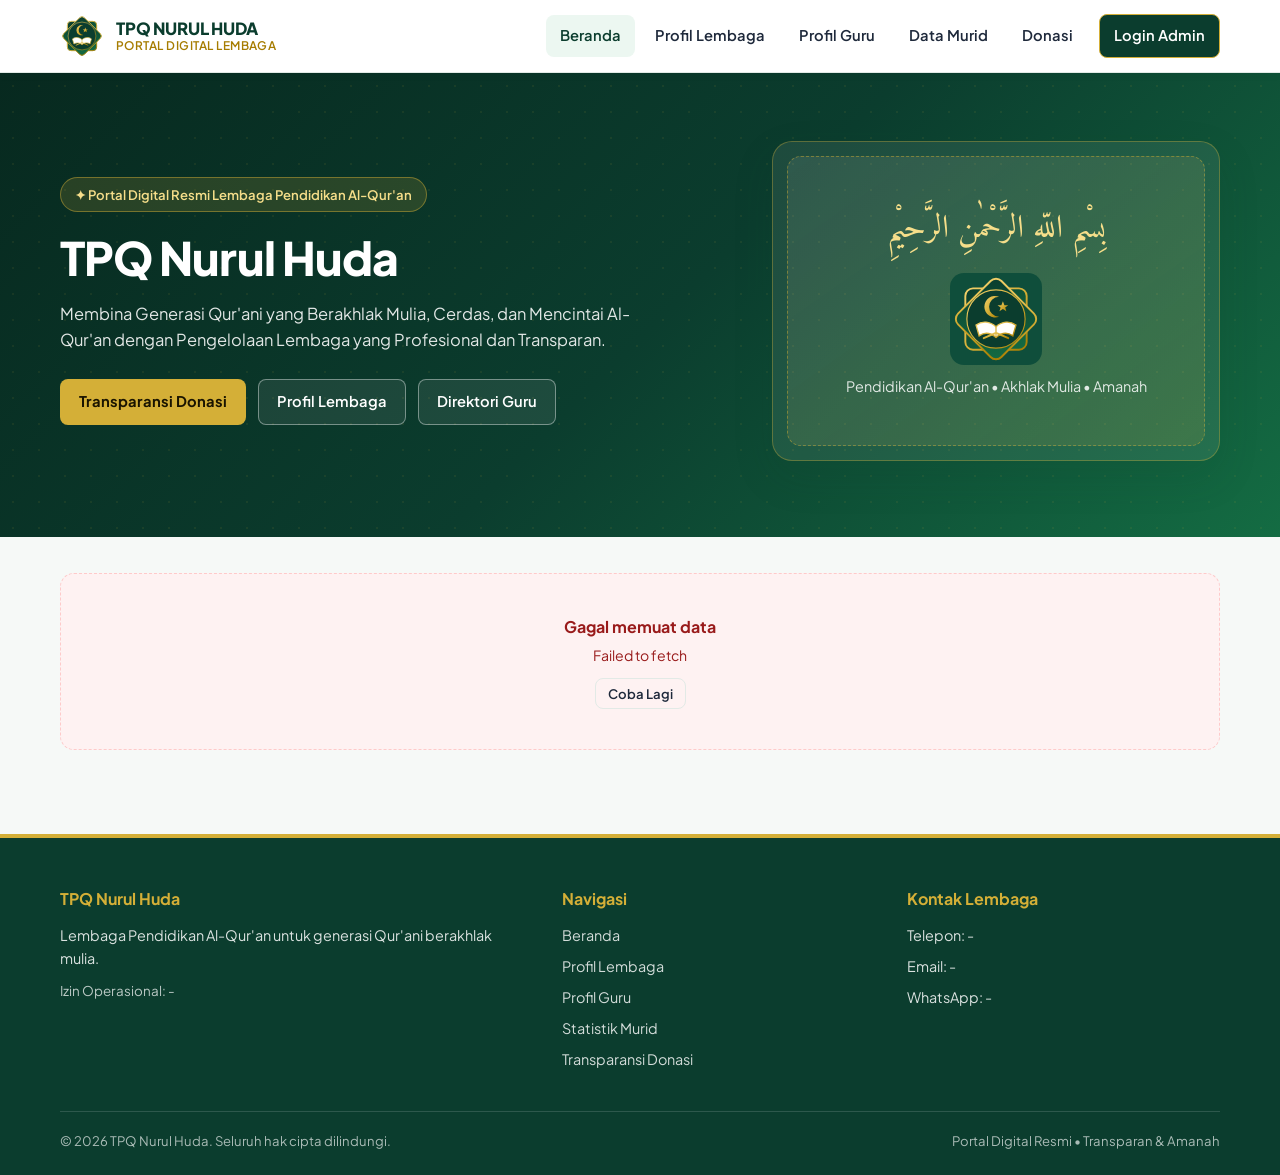
<file: index.html>
<!DOCTYPE html>
<html lang="id">
<head>
  <meta charset="UTF-8">
  <meta name="viewport" content="width=device-width, initial-scale=1.0">
  <meta name="description" content="Portal Digital Resmi TPQ Nurul Huda - Lembaga Pendidikan Al-Qur'an, Profil Lembaga, Guru, Santri, dan Transparansi Donasi.">
  <title>Beranda | Portal Digital TPQ Nurul Huda</title>
  <link rel="preconnect" href="https://fonts.googleapis.com">
  <link rel="preconnect" href="https://fonts.gstatic.com" crossorigin>
  <link href="https://fonts.googleapis.com/css2?family=Amiri:wght@700&family=Plus+Jakarta+Sans:wght@400;600;700;800&display=swap" rel="stylesheet">
  <link rel="stylesheet" href="assets/css/style.css">
  <link rel="stylesheet" href="assets/css/responsive.css">
</head>
<body>
  <div id="public-navbar"></div>

  <header class="hero">
    <div class="container hero-grid">
      <div>
        <div class="hero-badge">&#10022; Portal Digital Resmi Lembaga Pendidikan Al-Qur'an</div>
        <h1 id="hero-title">TPQ Nurul Huda</h1>
        <p id="hero-subtitle">Membina Generasi Qur'ani yang Berakhlak Mulia, Cerdas, dan Mencintai Al-Qur'an dengan Pengelolaan Lembaga yang Profesional dan Transparan.</p>
        <div class="hero-actions">
          <a href="donasi.html" class="btn btn-gold">Transparansi Donasi</a>
          <a href="profil.html" class="btn btn-outline-light">Profil Lembaga</a>
          <a href="guru.html" class="btn btn-outline-light">Direktori Guru</a>
        </div>
      </div>
      <div class="hero-media-card" id="hero-media-box">
        <div class="hero-placeholder">
          <div class="arabic-calligraphy" lang="ar" dir="rtl">&#1576;&#1616;&#1587;&#1618;&#1605;&#1616; &#1575;&#1604;&#1604;&#1617;&#1607;&#1616; &#1575;&#1604;&#1585;&#1617;&#1614;&#1581;&#1618;&#1605;&#1648;&#1606;&#1616; &#1575;&#1604;&#1585;&#1617;&#1614;&#1581;&#1616;&#1610;&#1618;&#1605;&#1616;</div>
          <img src="assets/images/logo.svg" alt="Logo TPQ Nurul Huda" style="width:92px;height:92px;margin:10px auto;">
          <div style="font-size:0.9rem;color:rgba(255,255,255,0.85);">Pendidikan Al-Qur'an &bull; Akhlak Mulia &bull; Amanah</div>
        </div>
      </div>
    </div>
  </header>

  <main id="home-dynamic-content"></main>

  <div id="public-footer"></div>

  <script src="assets/js/config.js"></script>
  <script src="assets/js/api.js"></script>
  <script src="assets/js/app.js"></script>
  <script src="assets/js/dashboard.js"></script>
</body>
</html>
</file>
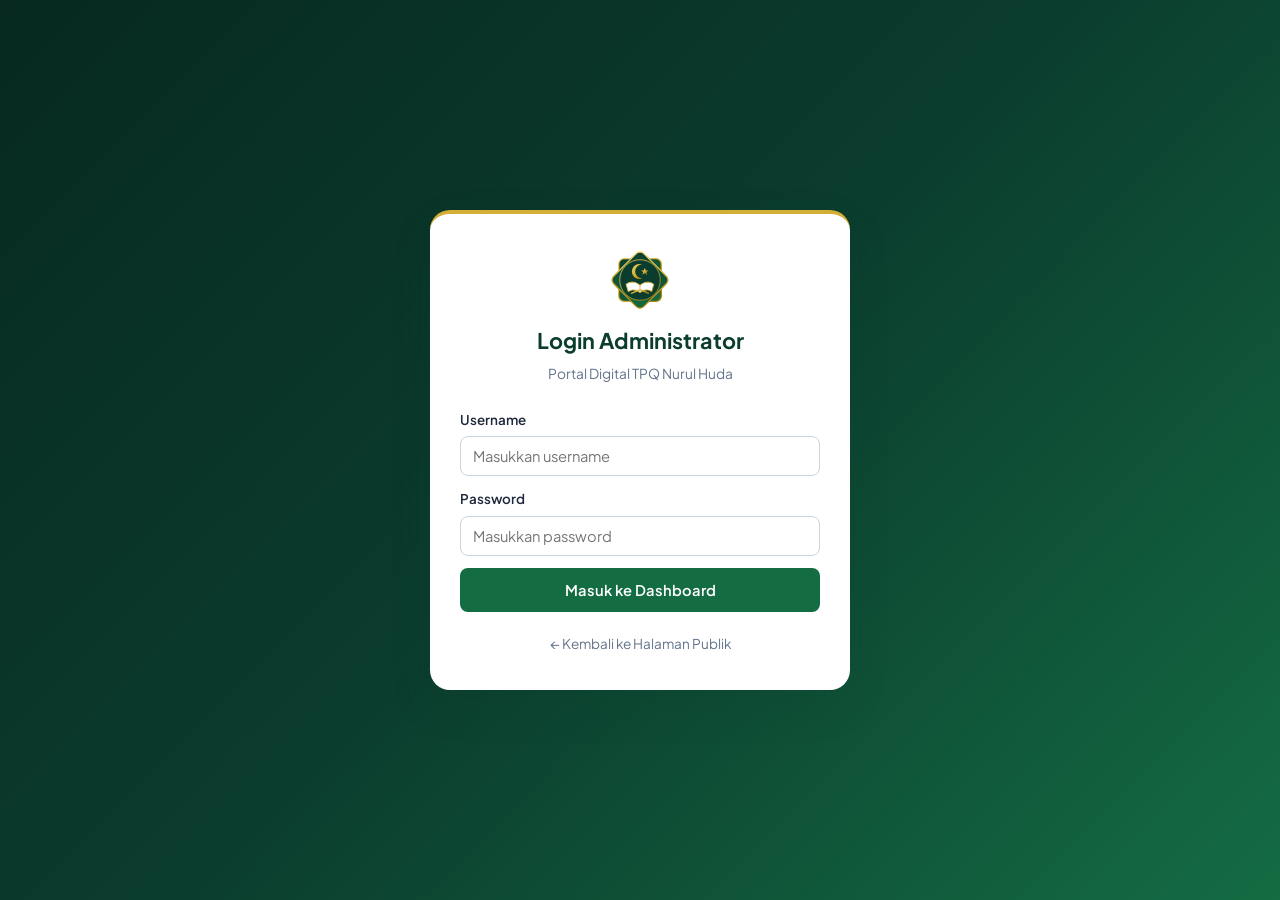
<file: admin.html>
<!DOCTYPE html>
<html lang="id">
<head>
  <meta charset="UTF-8">
  <meta name="viewport" content="width=device-width, initial-scale=1.0">
  <meta name="robots" content="noindex, nofollow">
  <title>Administrator | Portal Digital TPQ Nurul Huda</title>
  <link rel="preconnect" href="https://fonts.googleapis.com">
  <link rel="preconnect" href="https://fonts.gstatic.com" crossorigin>
  <link href="https://fonts.googleapis.com/css2?family=Plus+Jakarta+Sans:wght@400;600;700;800&display=swap" rel="stylesheet">
  <link rel="stylesheet" href="assets/css/style.css">
  <link rel="stylesheet" href="assets/css/admin.css">
  <link rel="stylesheet" href="assets/css/responsive.css">
</head>
<body>
  <!-- LOGIN VIEW -->
  <div id="admin-login-view" class="login-shell" style="display:none;">
    <div class="login-card">
      <div class="login-brand">
        <img src="assets/images/logo.svg" alt="Logo TPQ Nurul Huda">
        <h1>Login Administrator</h1>
        <p>Portal Digital TPQ Nurul Huda</p>
      </div>
      <form id="admin-login-form">
        <div class="form-group">
          <label for="login-username">Username</label>
          <input type="text" id="login-username" autocomplete="username" required placeholder="Masukkan username">
        </div>
        <div class="form-group">
          <label for="login-password">Password</label>
          <input type="password" id="login-password" autocomplete="current-password" required placeholder="Masukkan password">
        </div>
        <div id="login-error-msg" style="color:var(--danger);font-size:0.84rem;margin-bottom:12px;display:none;"></div>
        <button type="submit" id="login-submit-btn" class="btn btn-primary" style="width:100%;padding:12px;">Masuk ke Dashboard</button>
      </form>
      <div style="text-align:center;margin-top:18px;">
        <a href="index.html" style="font-size:0.85rem;color:var(--text-muted);">&larr; Kembali ke Halaman Publik</a>
      </div>
    </div>
  </div>

  <!-- DASHBOARD SHELL -->
  <div id="admin-app-view" class="admin-layout" style="display:none;">
    <div class="sidebar-overlay" id="sidebar-overlay"></div>
    <aside class="admin-sidebar" id="admin-sidebar">
      <div class="sidebar-brand">
        <img src="assets/images/logo.svg" alt="Logo">
        <div>
          <div class="sidebar-brand-title">TPQ NURUL HUDA</div>
          <div class="sidebar-brand-sub">Admin Dashboard</div>
        </div>
      </div>

      <nav class="sidebar-nav" id="admin-sidebar-nav">
        <div class="sidebar-group-label">Utama</div>
        <button class="sidebar-item" data-menu="dashboard" data-perm="dashboard">Dashboard</button>

        <div class="sidebar-group-label">Data Master</div>
        <button class="sidebar-item" data-menu="profil" data-perm="profil">Profil Lembaga</button>
        <button class="sidebar-item" data-menu="guru" data-perm="guru">Profil Guru</button>
        <button class="sidebar-item" data-menu="murid" data-perm="murid">Data Murid</button>
        <button class="sidebar-item" data-menu="rt" data-perm="rt">Wilayah RT</button>
        <button class="sidebar-item" data-menu="warga" data-perm="warga">Data Warga</button>

        <div class="sidebar-group-label">Donasi &amp; Keuangan</div>
        <button class="sidebar-item" data-menu="pengaturan_iuran" data-perm="pengaturan_iuran">Pengaturan Iuran Target</button>
        <button class="sidebar-item" data-menu="iuran_target" data-perm="iuran_target">Penerimaan Iuran Target</button>
        <button class="sidebar-item" data-menu="sumbangan_insidental" data-perm="sumbangan_insidental">Sumbangan Insidental</button>
        <button class="sidebar-item" data-menu="riwayat_transaksi" data-perm="riwayat_transaksi">Riwayat Transaksi</button>
        <button class="sidebar-item" data-menu="pengeluaran" data-perm="pengeluaran">Pengeluaran</button>
        <button class="sidebar-item" data-menu="saldo_keuangan" data-perm="saldo_keuangan">Saldo Keuangan</button>
        <button class="sidebar-item" data-menu="laporan" data-perm="laporan">Laporan Donasi</button>

        <div class="sidebar-group-label">Sistem &amp; Superadmin</div>
        <button class="sidebar-item" data-menu="settings" data-perm="settings">Pengaturan Website</button>
        <button class="sidebar-item" data-menu="users" data-perm="users">Manajemen Pengguna</button>
        <button class="sidebar-item" data-menu="audit_log" data-perm="audit_log">Audit Log</button>
      </nav>

      <div class="sidebar-footer">
        <a href="index.html" target="_blank" style="color:var(--gold);display:block;margin-bottom:8px;">Lihat Website Publik &nearr;</a>
        <button class="btn btn-outline-light btn-sm" id="btn-logout-sidebar" style="width:100%;">Keluar (Logout)</button>
      </div>
    </aside>

    <div class="admin-main">
      <header class="admin-topbar">
        <div class="topbar-left">
          <button class="sidebar-mobile-toggle" id="sidebar-mobile-toggle" aria-label="Menu">&#9776;</button>
          <h1 class="topbar-title" id="admin-page-title">Dashboard</h1>
        </div>
        <div class="topbar-right">
          <span class="user-pill" id="admin-user-pill">Admin</span>
        </div>
      </header>

      <main class="admin-content" id="admin-content-area"></main>
    </div>
  </div>

  <script src="assets/js/config.js"></script>
  <script src="assets/js/api.js"></script>
  <script src="assets/js/app.js"></script>
  <script src="assets/js/export.js"></script>
  <script src="assets/js/laporan.js"></script>
  <script src="assets/js/admin-donasi.js"></script>
  <script src="assets/js/admin.js"></script>
</body>
</html>
</file>
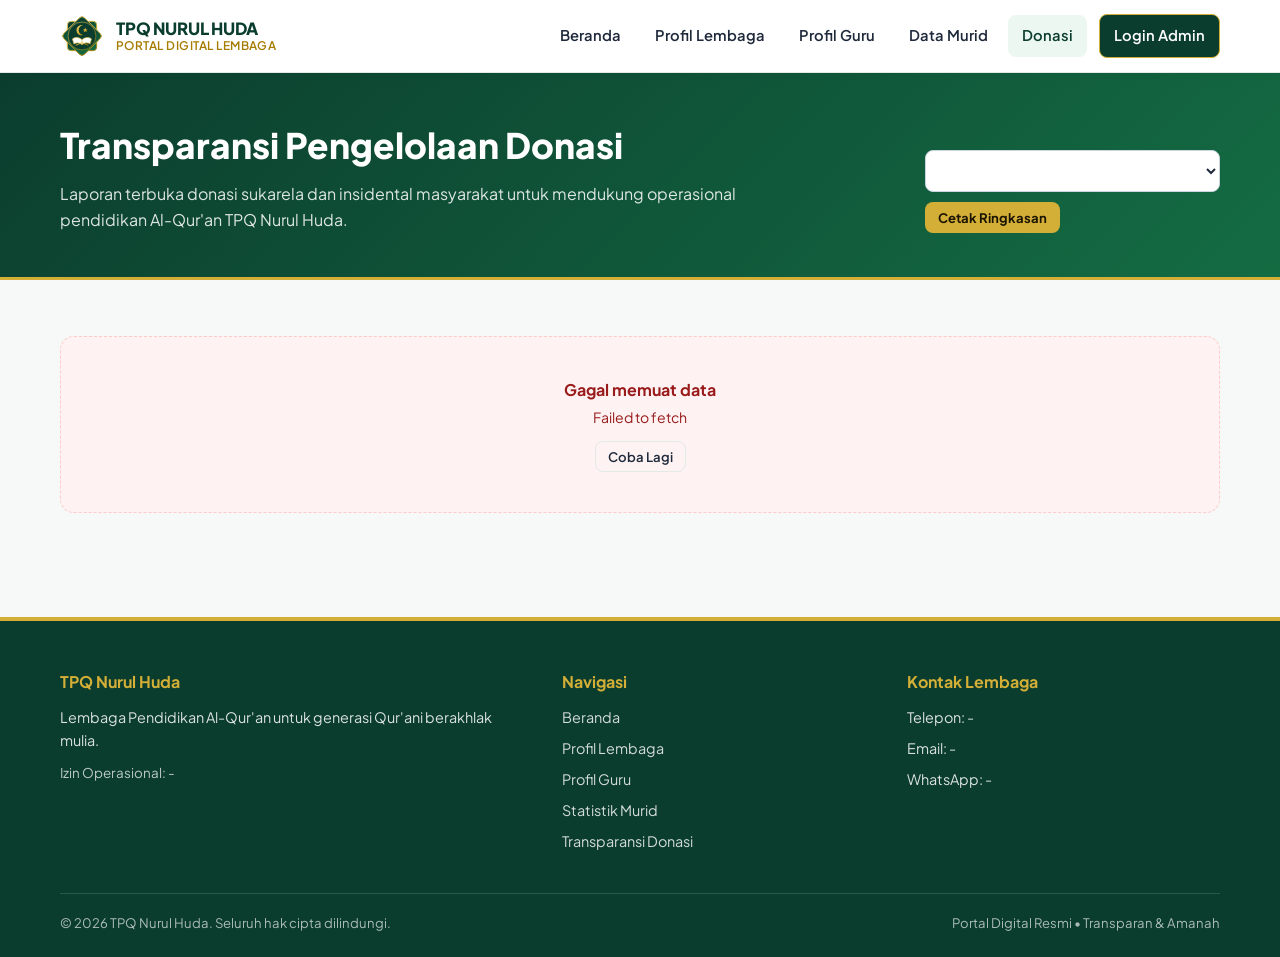
<file: donasi.html>
<!DOCTYPE html>
<html lang="id">
<head>
  <meta charset="UTF-8">
  <meta name="viewport" content="width=device-width, initial-scale=1.0">
  <meta name="description" content="Dashboard Transparansi Donasi Sukarela dan Insidental TPQ Nurul Huda.">
  <title>Transparansi Donasi | Portal Digital TPQ Nurul Huda</title>
  <link rel="preconnect" href="https://fonts.googleapis.com">
  <link rel="preconnect" href="https://fonts.gstatic.com" crossorigin>
  <link href="https://fonts.googleapis.com/css2?family=Plus+Jakarta+Sans:wght@400;600;700;800&display=swap" rel="stylesheet">
  <link rel="stylesheet" href="assets/css/style.css">
  <link rel="stylesheet" href="assets/css/responsive.css">
</head>
<body>
  <div id="public-navbar"></div>

  <header class="page-header">
    <div class="container" style="display:flex;align-items:flex-end;justify-content:space-between;flex-wrap:wrap;gap:16px;">
      <div>
        <h1>Transparansi Pengelolaan Donasi</h1>
        <p>Laporan terbuka donasi sukarela dan insidental masyarakat untuk mendukung operasional pendidikan Al-Qur'an TPQ Nurul Huda.</p>
      </div>
      <div style="display:flex;gap:10px;align-items:center;flex-wrap:wrap;">
        <select id="public-donasi-year" aria-label="Pilih Tahun Donasi" style="min-width:150px;"></select>
        <button id="btn-print-public-donasi" class="btn btn-gold btn-sm" type="button">Cetak Ringkasan</button>
      </div>
    </div>
  </header>

  <main class="section">
    <div class="container" id="donasi-public-content"></div>
  </main>

  <div id="public-footer"></div>

  <script src="assets/js/config.js"></script>
  <script src="assets/js/api.js"></script>
  <script src="assets/js/app.js"></script>
  <script src="assets/js/export.js"></script>
  <script src="assets/js/donasi.js"></script>
</body>
</html>
</file>
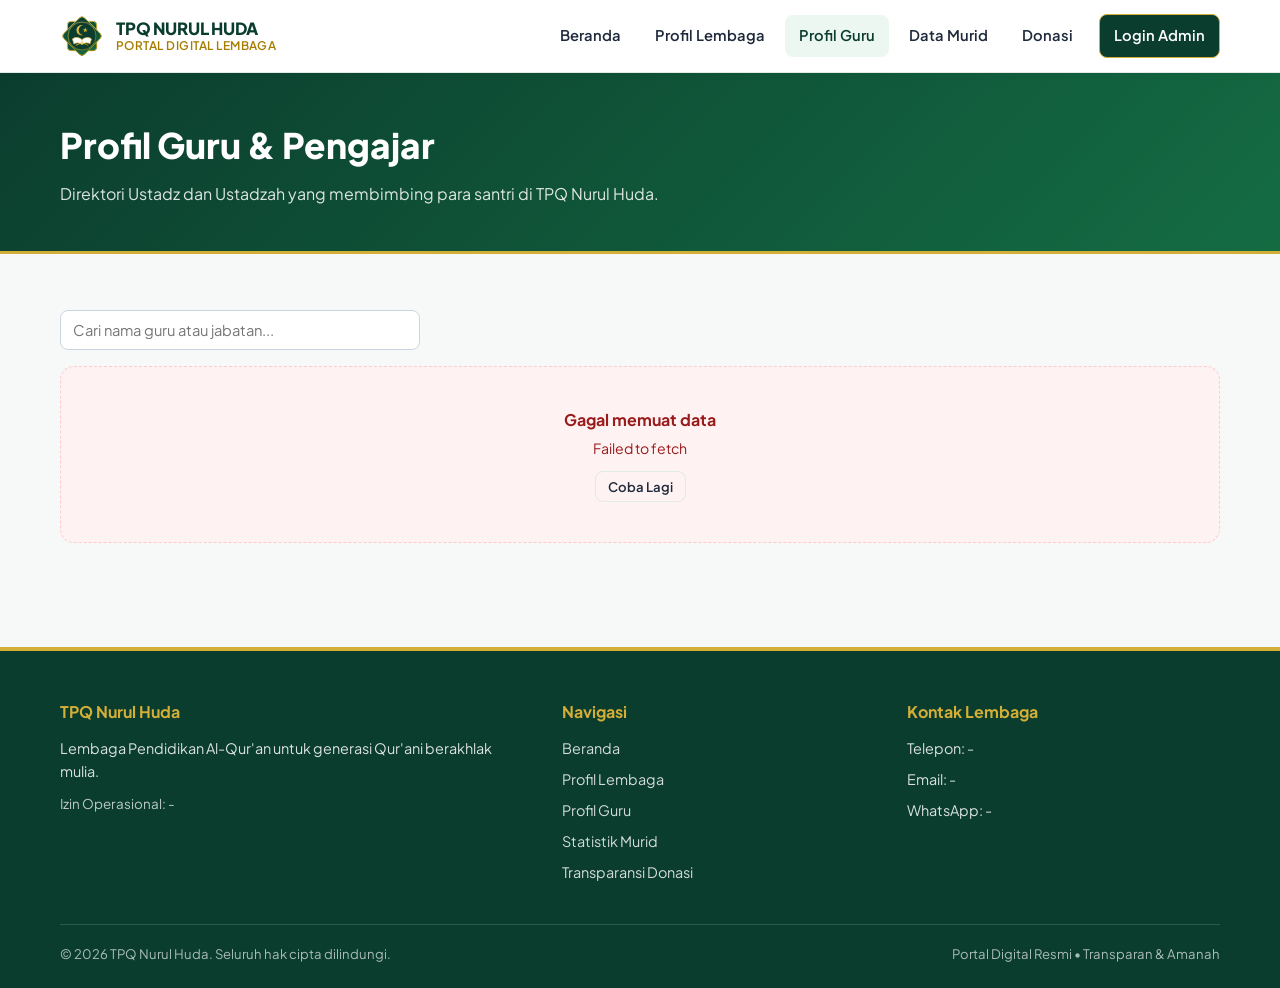
<file: guru.html>
<!DOCTYPE html>
<html lang="id">
<head>
  <meta charset="UTF-8">
  <meta name="viewport" content="width=device-width, initial-scale=1.0">
  <meta name="description" content="Direktori Ustadz dan Ustadzah TPQ Nurul Huda.">
  <title>Profil Guru | Portal Digital TPQ Nurul Huda</title>
  <link rel="preconnect" href="https://fonts.googleapis.com">
  <link rel="preconnect" href="https://fonts.gstatic.com" crossorigin>
  <link href="https://fonts.googleapis.com/css2?family=Plus+Jakarta+Sans:wght@400;600;700;800&display=swap" rel="stylesheet">
  <link rel="stylesheet" href="assets/css/style.css">
  <link rel="stylesheet" href="assets/css/responsive.css">
</head>
<body>
  <div id="public-navbar"></div>

  <header class="page-header">
    <div class="container">
      <h1>Profil Guru &amp; Pengajar</h1>
      <p>Direktori Ustadz dan Ustadzah yang membimbing para santri di TPQ Nurul Huda.</p>
    </div>
  </header>

  <main class="section">
    <div class="container">
      <div class="toolbar">
        <div class="toolbar-group" style="max-width:360px;width:100%;">
          <input type="search" id="guru-search-input" placeholder="Cari nama guru atau jabatan...">
        </div>
      </div>
      <div id="guru-grid-host"></div>
    </div>
  </main>

  <div id="public-footer"></div>

  <script src="assets/js/config.js"></script>
  <script src="assets/js/api.js"></script>
  <script src="assets/js/app.js"></script>
  <script src="assets/js/guru.js"></script>
</body>
</html>
</file>
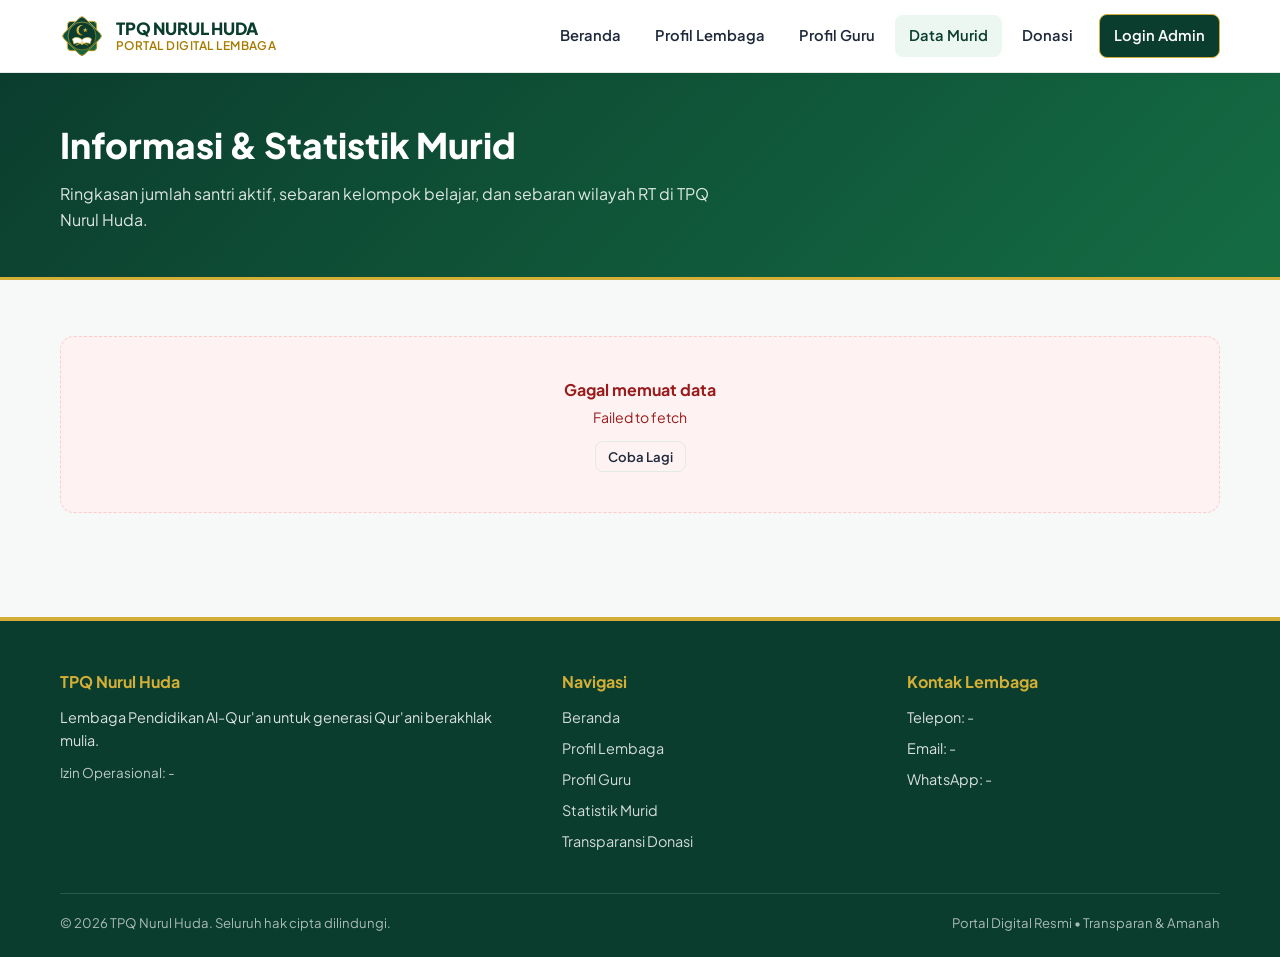
<file: murid.html>
<!DOCTYPE html>
<html lang="id">
<head>
  <meta charset="UTF-8">
  <meta name="viewport" content="width=device-width, initial-scale=1.0">
  <meta name="description" content="Informasi Publik & Statistik Santri TPQ Nurul Huda.">
  <title>Data Murid | Portal Digital TPQ Nurul Huda</title>
  <link rel="preconnect" href="https://fonts.googleapis.com">
  <link rel="preconnect" href="https://fonts.gstatic.com" crossorigin>
  <link href="https://fonts.googleapis.com/css2?family=Plus+Jakarta+Sans:wght@400;600;700;800&display=swap" rel="stylesheet">
  <link rel="stylesheet" href="assets/css/style.css">
  <link rel="stylesheet" href="assets/css/responsive.css">
</head>
<body>
  <div id="public-navbar"></div>

  <header class="page-header">
    <div class="container">
      <h1>Informasi &amp; Statistik Murid</h1>
      <p>Ringkasan jumlah santri aktif, sebaran kelompok belajar, dan sebaran wilayah RT di TPQ Nurul Huda.</p>
    </div>
  </header>

  <main class="section">
    <div class="container" id="murid-public-content"></div>
  </main>

  <div id="public-footer"></div>

  <script src="assets/js/config.js"></script>
  <script src="assets/js/api.js"></script>
  <script src="assets/js/app.js"></script>
  <script src="assets/js/murid.js"></script>
</body>
</html>
</file>
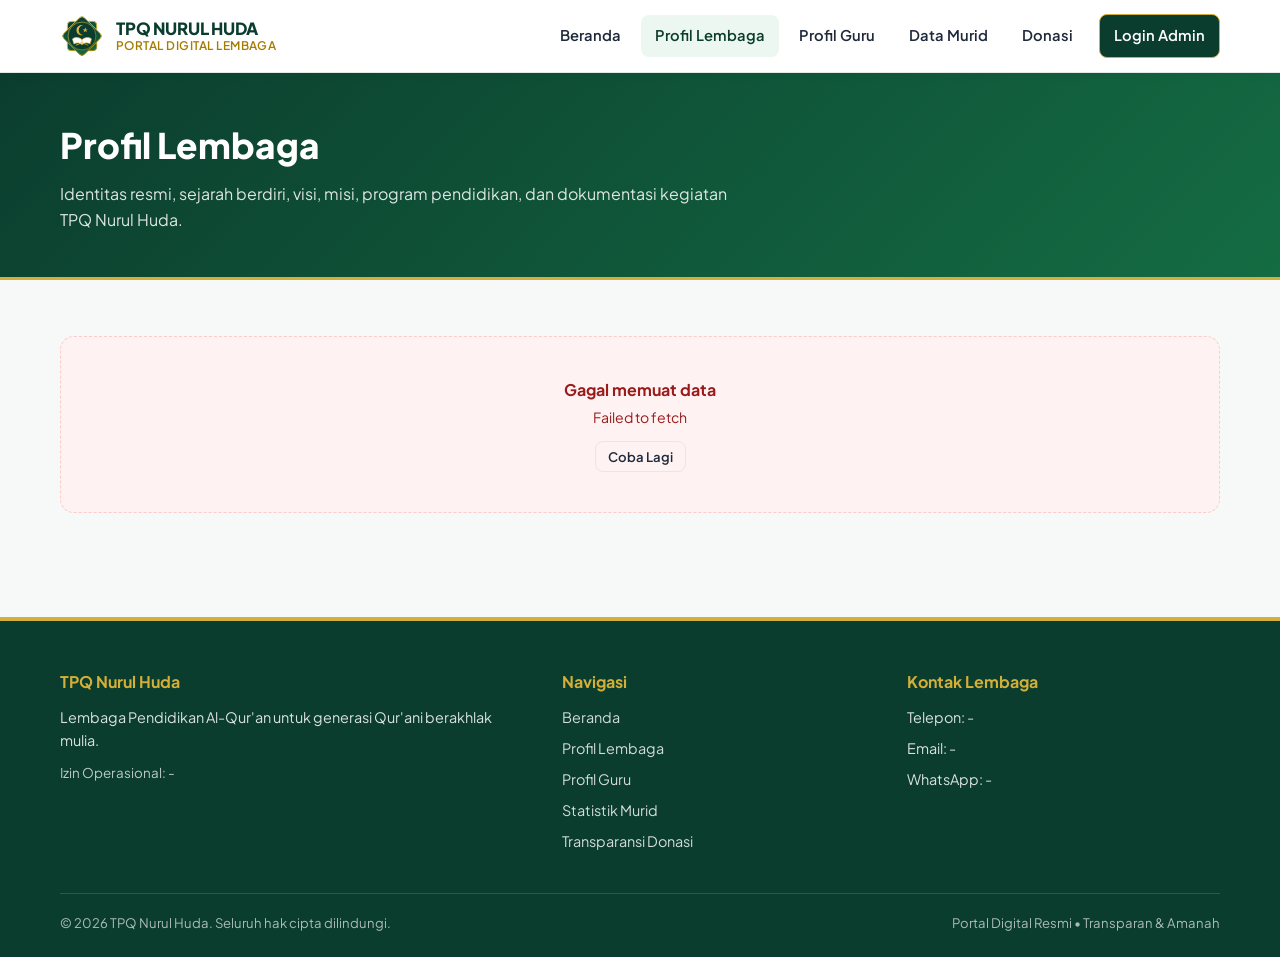
<file: profil.html>
<!DOCTYPE html>
<html lang="id">
<head>
  <meta charset="UTF-8">
  <meta name="viewport" content="width=device-width, initial-scale=1.0">
  <meta name="description" content="Profil Lembaga, Sejarah, Visi, Misi, dan Program Pendidikan TPQ Nurul Huda.">
  <title>Profil Lembaga | Portal Digital TPQ Nurul Huda</title>
  <link rel="preconnect" href="https://fonts.googleapis.com">
  <link rel="preconnect" href="https://fonts.gstatic.com" crossorigin>
  <link href="https://fonts.googleapis.com/css2?family=Plus+Jakarta+Sans:wght@400;600;700;800&display=swap" rel="stylesheet">
  <link rel="stylesheet" href="assets/css/style.css">
  <link rel="stylesheet" href="assets/css/responsive.css">
</head>
<body>
  <div id="public-navbar"></div>

  <header class="page-header">
    <div class="container">
      <h1>Profil Lembaga</h1>
      <p>Identitas resmi, sejarah berdiri, visi, misi, program pendidikan, dan dokumentasi kegiatan TPQ Nurul Huda.</p>
    </div>
  </header>

  <main class="section">
    <div class="container" id="profil-content"></div>
  </main>

  <div id="public-footer"></div>

  <script src="assets/js/config.js"></script>
  <script src="assets/js/api.js"></script>
  <script src="assets/js/app.js"></script>
  <script src="assets/js/profil.js"></script>
</body>
</html>
</file>
<file: assets/css/style.css>
/* ==========================================================================
   style.css - Design System "Elegant Islamic Modern"
   Portal Digital TPQ Nurul Huda
   ========================================================================== */

:root {
  --primary-dark: #0B3D2E;
  --primary: #146C43;
  --primary-light: #198754;
  --primary-soft: #ECF7F1;
  --gold: #D4AF37;
  --gold-dark: #A67C00;
  --gold-soft: #FBF6E6;
  --white: #FFFFFF;
  --bg: #F6F9F7;
  --surface: #FFFFFF;
  --border: #E2EAE6;
  --text: #1E293B;
  --text-muted: #64748B;
  --danger: #DC2626;
  --danger-soft: #FEF2F2;
  --warning: #D97706;
  --warning-soft: #FFFBEB;
  --info: #0284C7;
  --info-soft: #F0F9FF;
  --radius-sm: 8px;
  --radius-md: 14px;
  --radius-lg: 20px;
  --shadow-sm: 0 2px 8px rgba(11, 61, 46, 0.06);
  --shadow-md: 0 8px 24px rgba(11, 61, 46, 0.09);
  --shadow-lg: 0 16px 40px rgba(11, 61, 46, 0.14);
  --font-sans: 'Plus Jakarta Sans', -apple-system, BlinkMacSystemFont, 'Segoe UI', Roboto, sans-serif;
  --font-serif: 'Amiri', Georgia, serif;
}

*, *::before, *::after { box-sizing: border-box; }

html { scroll-behavior: smooth; }

body {
  margin: 0;
  font-family: var(--font-sans);
  color: var(--text);
  background: var(--bg);
  line-height: 1.6;
  -webkit-font-smoothing: antialiased;
  overflow-x: hidden;
}

img { max-width: 100%; height: auto; display: block; }
a { color: var(--primary); text-decoration: none; }
a:hover { color: var(--primary-dark); }

.container {
  width: 100%;
  max-width: 1200px;
  margin: 0 auto;
  padding: 0 20px;
}

/* ==================== NAVBAR ==================== */
.navbar {
  position: sticky;
  top: 0;
  z-index: 100;
  background: rgba(255, 255, 255, 0.96);
  backdrop-filter: blur(10px);
  border-bottom: 1px solid var(--border);
  box-shadow: var(--shadow-sm);
}

.navbar-inner {
  display: flex;
  align-items: center;
  justify-content: space-between;
  min-height: 72px;
  gap: 16px;
}

.brand {
  display: flex;
  align-items: center;
  gap: 12px;
  color: var(--primary-dark);
}

.brand img {
  width: 44px;
  height: 44px;
  object-fit: contain;
  border-radius: 10px;
}

.brand-text {
  display: flex;
  flex-direction: column;
  line-height: 1.2;
}

.brand-title {
  font-weight: 800;
  font-size: 1.05rem;
  color: var(--primary-dark);
  letter-spacing: -0.01em;
}

.brand-sub {
  font-size: 0.74rem;
  color: var(--gold-dark);
  font-weight: 600;
  letter-spacing: 0.04em;
  text-transform: uppercase;
}

.nav-links {
  display: flex;
  align-items: center;
  gap: 6px;
  list-style: none;
  margin: 0;
  padding: 0;
}

.nav-links a {
  display: inline-block;
  padding: 9px 14px;
  border-radius: var(--radius-sm);
  font-weight: 600;
  font-size: 0.92rem;
  color: var(--text);
  transition: background 0.2s, color 0.2s;
}

.nav-links a:hover,
.nav-links a.active {
  background: var(--primary-soft);
  color: var(--primary-dark);
}

.nav-links a.btn-login-nav {
  background: var(--primary-dark);
  color: var(--white);
  border: 1px solid var(--gold);
  margin-left: 6px;
}

.nav-links a.btn-login-nav:hover {
  background: var(--primary);
  color: var(--white);
}

.nav-toggle {
  display: none;
  background: var(--primary-soft);
  border: 1px solid var(--border);
  border-radius: var(--radius-sm);
  padding: 8px 12px;
  cursor: pointer;
  color: var(--primary-dark);
  font-size: 1.25rem;
  line-height: 1;
}

/* ==================== HERO & PAGE HEADER ==================== */
.hero {
  position: relative;
  background: linear-gradient(135deg, #07291F 0%, #0B3D2E 52%, #146C43 100%);
  color: var(--white);
  padding: 68px 0 76px;
  overflow: hidden;
}

.hero::before {
  content: '';
  position: absolute;
  inset: 0;
  opacity: 0.08;
  background-image: radial-gradient(var(--gold) 1.2px, transparent 1.2px);
  background-size: 26px 26px;
  pointer-events: none;
}

.hero-grid {
  position: relative;
  display: grid;
  grid-template-columns: 1.2fr 0.8fr;
  gap: 40px;
  align-items: center;
}

.hero-badge {
  display: inline-flex;
  align-items: center;
  gap: 8px;
  background: rgba(212, 175, 55, 0.16);
  border: 1px solid rgba(212, 175, 55, 0.45);
  color: #F6DE8A;
  padding: 6px 14px;
  border-radius: 999px;
  font-size: 0.82rem;
  font-weight: 600;
  margin-bottom: 18px;
}

.hero h1 {
  margin: 0 0 16px;
  font-size: clamp(1.9rem, 3.6vw, 2.9rem);
  line-height: 1.18;
  font-weight: 800;
  letter-spacing: -0.02em;
}

.hero p {
  margin: 0 0 26px;
  color: rgba(255, 255, 255, 0.88);
  font-size: 1.03rem;
  max-width: 580px;
}

.hero-actions {
  display: flex;
  flex-wrap: wrap;
  gap: 12px;
}

.hero-media-card {
  background: rgba(255, 255, 255, 0.08);
  border: 1px solid rgba(212, 175, 55, 0.35);
  border-radius: var(--radius-lg);
  padding: 14px;
  box-shadow: var(--shadow-lg);
}

.hero-media-card img {
  width: 100%;
  height: 310px;
  object-fit: cover;
  border-radius: 14px;
  background: #0F4E3B;
}

.hero-placeholder {
  width: 100%;
  height: 290px;
  border-radius: 14px;
  background: linear-gradient(145deg, rgba(255,255,255,0.08), rgba(212,175,55,0.14));
  display: flex;
  flex-direction: column;
  align-items: center;
  justify-content: center;
  text-align: center;
  padding: 24px;
  border: 1px dashed rgba(212, 175, 55, 0.45);
}

.hero-placeholder .arabic-calligraphy {
  font-family: var(--font-serif);
  font-size: 2rem;
  color: #F6DE8A;
  margin-bottom: 8px;
}

.page-header {
  background: linear-gradient(135deg, var(--primary-dark) 0%, var(--primary) 100%);
  color: var(--white);
  padding: 44px 0;
  border-bottom: 3px solid var(--gold);
}

.page-header h1 {
  margin: 0 0 8px;
  font-size: clamp(1.6rem, 3vw, 2.2rem);
  font-weight: 800;
}

.page-header p {
  margin: 0;
  color: rgba(255, 255, 255, 0.86);
  max-width: 680px;
}

/* ==================== BUTTONS ==================== */
.btn {
  display: inline-flex;
  align-items: center;
  justify-content: center;
  gap: 8px;
  padding: 10px 18px;
  border-radius: var(--radius-sm);
  font-family: inherit;
  font-size: 0.92rem;
  font-weight: 600;
  cursor: pointer;
  border: 1px solid transparent;
  transition: all 0.18s ease;
  text-decoration: none;
  white-space: nowrap;
}

.btn:disabled { opacity: 0.6; cursor: not-allowed; }

.btn-primary { background: var(--primary); color: var(--white); }
.btn-primary:hover { background: var(--primary-dark); color: var(--white); }

.btn-gold { background: var(--gold); color: #1A1400; font-weight: 700; }
.btn-gold:hover { background: #C29D29; color: #1A1400; }

.btn-outline { background: transparent; border-color: var(--border); color: var(--text); }
.btn-outline:hover { background: var(--primary-soft); border-color: var(--primary); color: var(--primary-dark); }

.btn-outline-light { background: rgba(255,255,255,0.08); border-color: rgba(255,255,255,0.4); color: var(--white); }
.btn-outline-light:hover { background: rgba(255,255,255,0.18); color: var(--white); }

.btn-danger { background: var(--danger); color: var(--white); }
.btn-danger:hover { background: #B91C1C; color: var(--white); }

.btn-sm { padding: 6px 12px; font-size: 0.82rem; }

/* ==================== SECTIONS & CARDS ==================== */
.section { padding: 56px 0; }
.section-alt { background: var(--white); border-top: 1px solid var(--border); border-bottom: 1px solid var(--border); }

.section-header {
  display: flex;
  align-items: flex-end;
  justify-content: space-between;
  gap: 16px;
  margin-bottom: 28px;
  flex-wrap: wrap;
}

.section-kicker {
  font-size: 0.78rem;
  text-transform: uppercase;
  letter-spacing: 0.08em;
  color: var(--gold-dark);
  font-weight: 700;
  margin-bottom: 4px;
}

.section-title {
  margin: 0;
  font-size: clamp(1.35rem, 2.4vw, 1.85rem);
  color: var(--primary-dark);
  font-weight: 800;
}

.card {
  background: var(--surface);
  border: 1px solid var(--border);
  border-radius: var(--radius-md);
  padding: 22px;
  box-shadow: var(--shadow-sm);
}

.card-header {
  display: flex;
  align-items: center;
  justify-content: space-between;
  gap: 12px;
  margin-bottom: 16px;
  padding-bottom: 12px;
  border-bottom: 1px solid var(--border);
  flex-wrap: wrap;
}

.card-title {
  margin: 0;
  font-size: 1.05rem;
  font-weight: 700;
  color: var(--primary-dark);
}

/* ==================== STAT CARDS ==================== */
.stats-grid {
  display: grid;
  grid-template-columns: repeat(4, 1fr);
  gap: 18px;
}

.stats-grid-3 {
  display: grid;
  grid-template-columns: repeat(3, 1fr);
  gap: 18px;
}

.stat-card {
  background: var(--surface);
  border: 1px solid var(--border);
  border-radius: var(--radius-md);
  padding: 20px;
  box-shadow: var(--shadow-sm);
  border-top: 3px solid var(--primary);
}

.stat-card.gold { border-top-color: var(--gold); }
.stat-card.dark { border-top-color: var(--primary-dark); }
.stat-card.info { border-top-color: var(--info); }

.stat-label {
  font-size: 0.82rem;
  color: var(--text-muted);
  font-weight: 600;
  margin-bottom: 6px;
}

.stat-value {
  font-size: 1.55rem;
  font-weight: 800;
  color: var(--primary-dark);
  line-height: 1.2;
}

.stat-sub {
  font-size: 0.78rem;
  color: var(--text-muted);
  margin-top: 6px;
}

/* ==================== PROGRESS BAR ==================== */
.progress-wrap {
  width: 100%;
  height: 12px;
  background: var(--primary-soft);
  border-radius: 999px;
  overflow: hidden;
  border: 1px solid var(--border);
}

.progress-bar {
  height: 100%;
  background: linear-gradient(90deg, var(--primary) 0%, var(--gold) 100%);
  border-radius: 999px;
  transition: width 0.4s ease;
}

/* ==================== GRID LAYOUTS ==================== */
.grid-2 { display: grid; grid-template-columns: repeat(2, 1fr); gap: 22px; }
.grid-3 { display: grid; grid-template-columns: repeat(3, 1fr); gap: 22px; }
.grid-4 { display: grid; grid-template-columns: repeat(4, 1fr); gap: 20px; }

/* ==================== GURU CARDS ==================== */
.guru-card {
  background: var(--surface);
  border: 1px solid var(--border);
  border-radius: var(--radius-md);
  overflow: hidden;
  box-shadow: var(--shadow-sm);
  transition: transform 0.2s, box-shadow 0.2s;
  display: flex;
  flex-direction: column;
}

.guru-card:hover { transform: translateY(-3px); box-shadow: var(--shadow-md); }

.guru-photo {
  width: 100%;
  height: 210px;
  background: linear-gradient(135deg, var(--primary-soft), var(--gold-soft));
  display: flex;
  align-items: center;
  justify-content: center;
  overflow: hidden;
}

.guru-photo img { width: 100%; height: 100%; object-fit: cover; }

.guru-avatar-fallback {
  width: 84px;
  height: 84px;
  border-radius: 50%;
  background: var(--primary-dark);
  color: var(--gold);
  display: flex;
  align-items: center;
  justify-content: center;
  font-size: 1.9rem;
  font-weight: 800;
  border: 2px solid var(--gold);
}

.guru-body { padding: 18px; flex: 1; }
.guru-name { margin: 0 0 4px; font-size: 1.05rem; font-weight: 700; color: var(--primary-dark); }
.guru-role { font-size: 0.86rem; font-weight: 600; color: var(--primary); margin-bottom: 8px; }
.guru-meta { font-size: 0.82rem; color: var(--text-muted); }

/* ==================== TABLES ==================== */
.table-responsive {
  width: 100%;
  overflow-x: auto;
  border: 1px solid var(--border);
  border-radius: var(--radius-sm);
  background: var(--white);
}

table {
  width: 100%;
  border-collapse: collapse;
  font-size: 0.9rem;
}

thead th {
  background: var(--primary-dark);
  color: var(--white);
  font-weight: 600;
  text-align: left;
  padding: 12px 14px;
  white-space: nowrap;
  font-size: 0.84rem;
}

tbody td {
  padding: 11px 14px;
  border-bottom: 1px solid var(--border);
  vertical-align: middle;
}

tbody tr:hover { background: #F8FBF9; }
tbody tr:last-child td { border-bottom: none; }
.text-right { text-align: right; }
.text-center { text-align: center; }

/* ==================== BADGES ==================== */
.badge {
  display: inline-block;
  padding: 4px 10px;
  border-radius: 999px;
  font-size: 0.75rem;
  font-weight: 700;
  white-space: nowrap;
}

.badge-success { background: var(--primary-soft); color: var(--primary-dark); }
.badge-gold { background: var(--gold-soft); color: var(--gold-dark); }
.badge-warning { background: var(--warning-soft); color: var(--warning); }
.badge-danger { background: var(--danger-soft); color: var(--danger); }
.badge-info { background: var(--info-soft); color: var(--info); }
.badge-neutral { background: #F1F5F9; color: #475569; }

/* ==================== FORMS & TOOLBAR ==================== */
.toolbar {
  display: flex;
  flex-wrap: wrap;
  gap: 10px;
  align-items: center;
  justify-content: space-between;
  margin-bottom: 16px;
}

.toolbar-group {
  display: flex;
  flex-wrap: wrap;
  gap: 10px;
  align-items: center;
}

.form-grid {
  display: grid;
  grid-template-columns: repeat(2, 1fr);
  gap: 14px;
}

.form-group { display: flex; flex-direction: column; gap: 6px; margin-bottom: 12px; }
.form-group.full { grid-column: 1 / -1; }

label { font-size: 0.84rem; font-weight: 600; color: var(--text); }

input[type="text"],
input[type="password"],
input[type="number"],
input[type="email"],
input[type="date"],
input[type="url"],
input[type="search"],
select,
textarea {
  width: 100%;
  padding: 10px 12px;
  border: 1px solid #CBD5E1;
  border-radius: var(--radius-sm);
  font-family: inherit;
  font-size: 0.92rem;
  color: var(--text);
  background: var(--white);
  transition: border-color 0.15s, box-shadow 0.15s;
}

input:focus, select:focus, textarea:focus {
  outline: none;
  border-color: var(--primary);
  box-shadow: 0 0 0 3px rgba(20, 108, 67, 0.14);
}

.form-hint { font-size: 0.76rem; color: var(--text-muted); }

/* ==================== LIGHTWEIGHT CHART ==================== */
.chart-bars {
  display: flex;
  align-items: flex-end;
  gap: 10px;
  height: 220px;
  padding: 16px 8px 8px;
  overflow-x: auto;
  border-bottom: 1px solid var(--border);
}

.chart-col {
  flex: 1;
  min-width: 48px;
  display: flex;
  flex-direction: column;
  align-items: center;
  height: 100%;
  justify-content: flex-end;
  gap: 6px;
}

.chart-stack {
  width: 100%;
  max-width: 34px;
  display: flex;
  flex-direction: column-reverse;
  border-radius: 6px 6px 0 0;
  overflow: hidden;
  background: var(--primary-soft);
}

.chart-seg-sukarela { background: var(--primary); transition: height 0.3s; }
.chart-seg-insidental { background: var(--gold); transition: height 0.3s; }

.chart-label { font-size: 0.72rem; color: var(--text-muted); text-align: center; white-space: nowrap; }
.chart-val { font-size: 0.68rem; font-weight: 700; color: var(--primary-dark); }

/* ==================== MODAL & TOAST ==================== */
.modal-backdrop {
  position: fixed;
  inset: 0;
  background: rgba(11, 61, 46, 0.55);
  display: none;
  align-items: center;
  justify-content: center;
  padding: 18px;
  z-index: 1000;
}

.modal-backdrop.open { display: flex; }

.modal {
  background: var(--white);
  border-radius: var(--radius-md);
  width: 100%;
  max-width: 640px;
  max-height: 90vh;
  display: flex;
  flex-direction: column;
  box-shadow: var(--shadow-lg);
  overflow: hidden;
}

.modal.modal-lg { max-width: 880px; }

.modal-header {
  display: flex;
  align-items: center;
  justify-content: space-between;
  padding: 16px 20px;
  background: var(--primary-dark);
  color: var(--white);
}

.modal-header h3 { margin: 0; font-size: 1.05rem; }

.modal-close {
  background: transparent;
  border: none;
  color: var(--white);
  font-size: 1.4rem;
  cursor: pointer;
  line-height: 1;
}

.modal-body { padding: 20px; overflow-y: auto; }
.modal-footer {
  padding: 14px 20px;
  border-top: 1px solid var(--border);
  display: flex;
  justify-content: flex-end;
  gap: 10px;
  background: #FAFDFB;
}

.toast-container {
  position: fixed;
  top: 20px;
  right: 20px;
  z-index: 2000;
  display: flex;
  flex-direction: column;
  gap: 10px;
  max-width: 360px;
}

.toast {
  padding: 13px 16px;
  border-radius: var(--radius-sm);
  color: var(--white);
  font-size: 0.88rem;
  font-weight: 600;
  box-shadow: var(--shadow-md);
  background: var(--primary-dark);
  border-left: 4px solid var(--gold);
}

.toast.error { background: #991B1B; border-left-color: #FCA5A5; }
.toast.warning { background: #92400E; border-left-color: #FDE68A; }

/* ==================== LOADING & EMPTY STATE ==================== */
.loading-box, .empty-box, .error-box {
  text-align: center;
  padding: 40px 20px;
  color: var(--text-muted);
  background: var(--white);
  border: 1px dashed var(--border);
  border-radius: var(--radius-md);
}

.error-box { border-color: #FECACA; background: var(--danger-soft); color: #991B1B; }

.spinner {
  width: 34px;
  height: 34px;
  border: 3px solid var(--primary-soft);
  border-top-color: var(--primary);
  border-radius: 50%;
  animation: spin 0.75s linear infinite;
  margin: 0 auto 12px;
}

@keyframes spin { to { transform: rotate(360deg); } }

/* ==================== FOOTER ==================== */
.footer {
  background: var(--primary-dark);
  color: rgba(255, 255, 255, 0.85);
  padding: 48px 0 24px;
  border-top: 4px solid var(--gold);
  margin-top: 48px;
}

.footer-grid {
  display: grid;
  grid-template-columns: 1.5fr 1fr 1fr;
  gap: 32px;
  margin-bottom: 32px;
}

.footer h4 { color: var(--gold); margin: 0 0 12px; font-size: 1rem; }
.footer ul { list-style: none; padding: 0; margin: 0; }
.footer li { margin-bottom: 8px; font-size: 0.9rem; }
.footer a { color: rgba(255, 255, 255, 0.82); }
.footer a:hover { color: var(--gold); }

.footer-bottom {
  border-top: 1px solid rgba(255, 255, 255, 0.14);
  padding-top: 18px;
  display: flex;
  justify-content: space-between;
  flex-wrap: wrap;
  gap: 12px;
  font-size: 0.82rem;
  color: rgba(255, 255, 255, 0.65);
}

/* ==================== PRINT / PDF REPORT ==================== */
@media print {
  .no-print, .navbar, .admin-sidebar, .admin-topbar, .toolbar, .btn, .modal-backdrop { display: none !important; }
  body { background: #FFFFFF !important; color: #000000 !important; }
  .print-area { display: block !important; width: 100% !important; margin: 0 !important; padding: 0 !important; border: none !important; box-shadow: none !important; }
  thead th { background: #0B3D2E !important; color: #FFFFFF !important; -webkit-print-color-adjust: exact; print-color-adjust: exact; }
}
</file>
<file: assets/css/responsive.css>
/* ==========================================================================
   responsive.css - Mobile-First Responsive Breakpoints
   Portal Digital TPQ Nurul Huda
   ========================================================================== */

@media (max-width: 1024px) {
  .stats-grid { grid-template-columns: repeat(2, 1fr); }
  .grid-4 { grid-template-columns: repeat(2, 1fr); }
  .grid-3 { grid-template-columns: repeat(2, 1fr); }
  .hero-grid { grid-template-columns: 1fr; gap: 28px; }
  .footer-grid { grid-template-columns: 1fr 1fr; }
}

@media (max-width: 820px) {
  /* Public mobile navbar */
  .nav-toggle { display: inline-flex; align-items: center; justify-content: center; }

  .nav-links {
    display: none;
    position: absolute;
    top: 72px;
    left: 0;
    right: 0;
    background: var(--white);
    flex-direction: column;
    align-items: stretch;
    padding: 14px 20px 20px;
    border-bottom: 2px solid var(--gold);
    box-shadow: var(--shadow-md);
  }

  .nav-links.open { display: flex; }
  .nav-links a { padding: 12px 14px; }
  .nav-links a.btn-login-nav { margin-left: 0; text-align: center; margin-top: 6px; }

  /* Admin mobile sidebar drawer */
  .sidebar-mobile-toggle { display: inline-flex; }

  .admin-sidebar {
    position: fixed;
    left: 0;
    top: 0;
    bottom: 0;
    transform: translateX(-100%);
  }

  .admin-sidebar.open { transform: translateX(0); }
  .sidebar-overlay.open { display: block; }

  .admin-topbar { padding: 12px 16px; }
  .admin-content { padding: 16px; }
}

@media (max-width: 640px) {
  .stats-grid,
  .stats-grid-3,
  .grid-2,
  .grid-3,
  .grid-4,
  .form-grid,
  .footer-grid {
    grid-template-columns: 1fr;
  }

  .hero { padding: 44px 0 52px; }
  .section { padding: 38px 0; }
  .card { padding: 16px; }
  .report-paper { padding: 16px; }
  .report-kop { flex-direction: column; text-align: center; }

  .toolbar { flex-direction: column; align-items: stretch; }
  .toolbar-group { width: 100%; }
  .toolbar-group > * { flex: 1; min-width: 120px; }

  .modal { max-height: 94vh; }
  .toast-container { left: 14px; right: 14px; max-width: none; }
}
</file>
<file: assets/css/admin.css>
/* ==========================================================================
   admin.css - Dashboard Administrator SaaS/ERP Modern Style
   Portal Digital TPQ Nurul Huda
   ========================================================================== */

.login-shell {
  min-height: 100vh;
  display: flex;
  align-items: center;
  justify-content: center;
  padding: 24px;
  background: linear-gradient(135deg, #07291F 0%, #0B3D2E 50%, #146C43 100%);
}

.login-card {
  width: 100%;
  max-width: 420px;
  background: var(--white);
  border-radius: var(--radius-lg);
  padding: 34px 30px;
  box-shadow: var(--shadow-lg);
  border-top: 4px solid var(--gold);
}

.login-brand {
  text-align: center;
  margin-bottom: 24px;
}

.login-brand img {
  width: 64px;
  height: 64px;
  margin: 0 auto 12px;
}

.login-brand h1 {
  margin: 0 0 4px;
  font-size: 1.35rem;
  color: var(--primary-dark);
}

.login-brand p {
  margin: 0;
  font-size: 0.86rem;
  color: var(--text-muted);
}

/* ==================== ADMIN LAYOUT ==================== */
.admin-layout {
  display: flex;
  min-height: 100vh;
  background: var(--bg);
}

.admin-sidebar {
  width: 264px;
  flex-shrink: 0;
  background: var(--primary-dark);
  color: rgba(255, 255, 255, 0.88);
  display: flex;
  flex-direction: column;
  position: sticky;
  top: 0;
  height: 100vh;
  overflow-y: auto;
  border-right: 1px solid rgba(212, 175, 55, 0.25);
  z-index: 200;
  transition: transform 0.25s ease;
}

.sidebar-brand {
  display: flex;
  align-items: center;
  gap: 12px;
  padding: 20px 18px;
  border-bottom: 1px solid rgba(255, 255, 255, 0.1);
}

.sidebar-brand img { width: 38px; height: 38px; }
.sidebar-brand-title { font-weight: 800; font-size: 0.96rem; color: var(--white); line-height: 1.2; }
.sidebar-brand-sub { font-size: 0.72rem; color: var(--gold); }

.sidebar-nav { padding: 14px 12px; flex: 1; }

.sidebar-group-label {
  font-size: 0.7rem;
  text-transform: uppercase;
  letter-spacing: 0.08em;
  color: rgba(212, 175, 55, 0.8);
  font-weight: 700;
  padding: 12px 10px 6px;
}

.sidebar-item {
  width: 100%;
  display: flex;
  align-items: center;
  gap: 10px;
  padding: 10px 12px;
  margin-bottom: 3px;
  border: none;
  background: transparent;
  color: rgba(255, 255, 255, 0.82);
  border-radius: var(--radius-sm);
  font-family: inherit;
  font-size: 0.88rem;
  font-weight: 600;
  cursor: pointer;
  text-align: left;
  transition: background 0.15s, color 0.15s;
}

.sidebar-item:hover { background: rgba(255, 255, 255, 0.08); color: var(--white); }

.sidebar-item.active {
  background: var(--primary);
  color: var(--white);
  border-left: 3px solid var(--gold);
}

.sidebar-footer {
  padding: 14px 16px;
  border-top: 1px solid rgba(255, 255, 255, 0.1);
  font-size: 0.82rem;
}

.admin-main {
  flex: 1;
  min-width: 0;
  display: flex;
  flex-direction: column;
}

.admin-topbar {
  position: sticky;
  top: 0;
  z-index: 150;
  background: var(--white);
  border-bottom: 1px solid var(--border);
  padding: 12px 24px;
  display: flex;
  align-items: center;
  justify-content: space-between;
  gap: 14px;
}

.topbar-left { display: flex; align-items: center; gap: 12px; }
.topbar-title { margin: 0; font-size: 1.15rem; font-weight: 800; color: var(--primary-dark); }

.topbar-right { display: flex; align-items: center; gap: 12px; }

.user-pill {
  display: inline-flex;
  align-items: center;
  gap: 8px;
  padding: 6px 12px;
  background: var(--primary-soft);
  border: 1px solid var(--border);
  border-radius: 999px;
  font-size: 0.82rem;
  font-weight: 700;
  color: var(--primary-dark);
}

.admin-content {
  padding: 24px;
  flex: 1;
}

.sidebar-mobile-toggle {
  display: none;
  background: var(--primary-soft);
  border: 1px solid var(--border);
  border-radius: var(--radius-sm);
  padding: 7px 11px;
  font-size: 1.1rem;
  cursor: pointer;
  color: var(--primary-dark);
}

.sidebar-overlay {
  display: none;
  position: fixed;
  inset: 0;
  background: rgba(0, 0, 0, 0.45);
  z-index: 190;
}

/* ==================== REPORT PAPER ==================== */
.report-paper {
  background: var(--white);
  border: 1px solid var(--border);
  border-radius: var(--radius-md);
  padding: 28px;
  box-shadow: var(--shadow-sm);
}

.report-kop {
  display: flex;
  align-items: center;
  gap: 18px;
  padding-bottom: 16px;
  border-bottom: 3px double var(--primary-dark);
  margin-bottom: 20px;
}

.report-kop img { width: 64px; height: 64px; object-fit: contain; }
.report-kop h2 { margin: 0 0 4px; color: var(--primary-dark); font-size: 1.3rem; }
.report-kop p { margin: 0; font-size: 0.86rem; color: var(--text-muted); }

.report-signature {
  margin-top: 32px;
  display: flex;
  justify-content: flex-end;
}

.report-sign-box {
  text-align: center;
  min-width: 220px;
  font-size: 0.88rem;
}

.report-sign-line {
  margin-top: 64px;
  border-top: 1px solid var(--text);
  padding-top: 6px;
  font-weight: 700;
}

/* ==================== TABS ==================== */
.tabs {
  display: flex;
  gap: 8px;
  border-bottom: 2px solid var(--border);
  margin-bottom: 18px;
  overflow-x: auto;
}

.tab-btn {
  padding: 10px 16px;
  background: transparent;
  border: none;
  border-bottom: 2px solid transparent;
  margin-bottom: -2px;
  font-family: inherit;
  font-weight: 700;
  font-size: 0.88rem;
  color: var(--text-muted);
  cursor: pointer;
  white-space: nowrap;
}

.tab-btn.active {
  color: var(--primary-dark);
  border-bottom-color: var(--primary);
}
</file>
